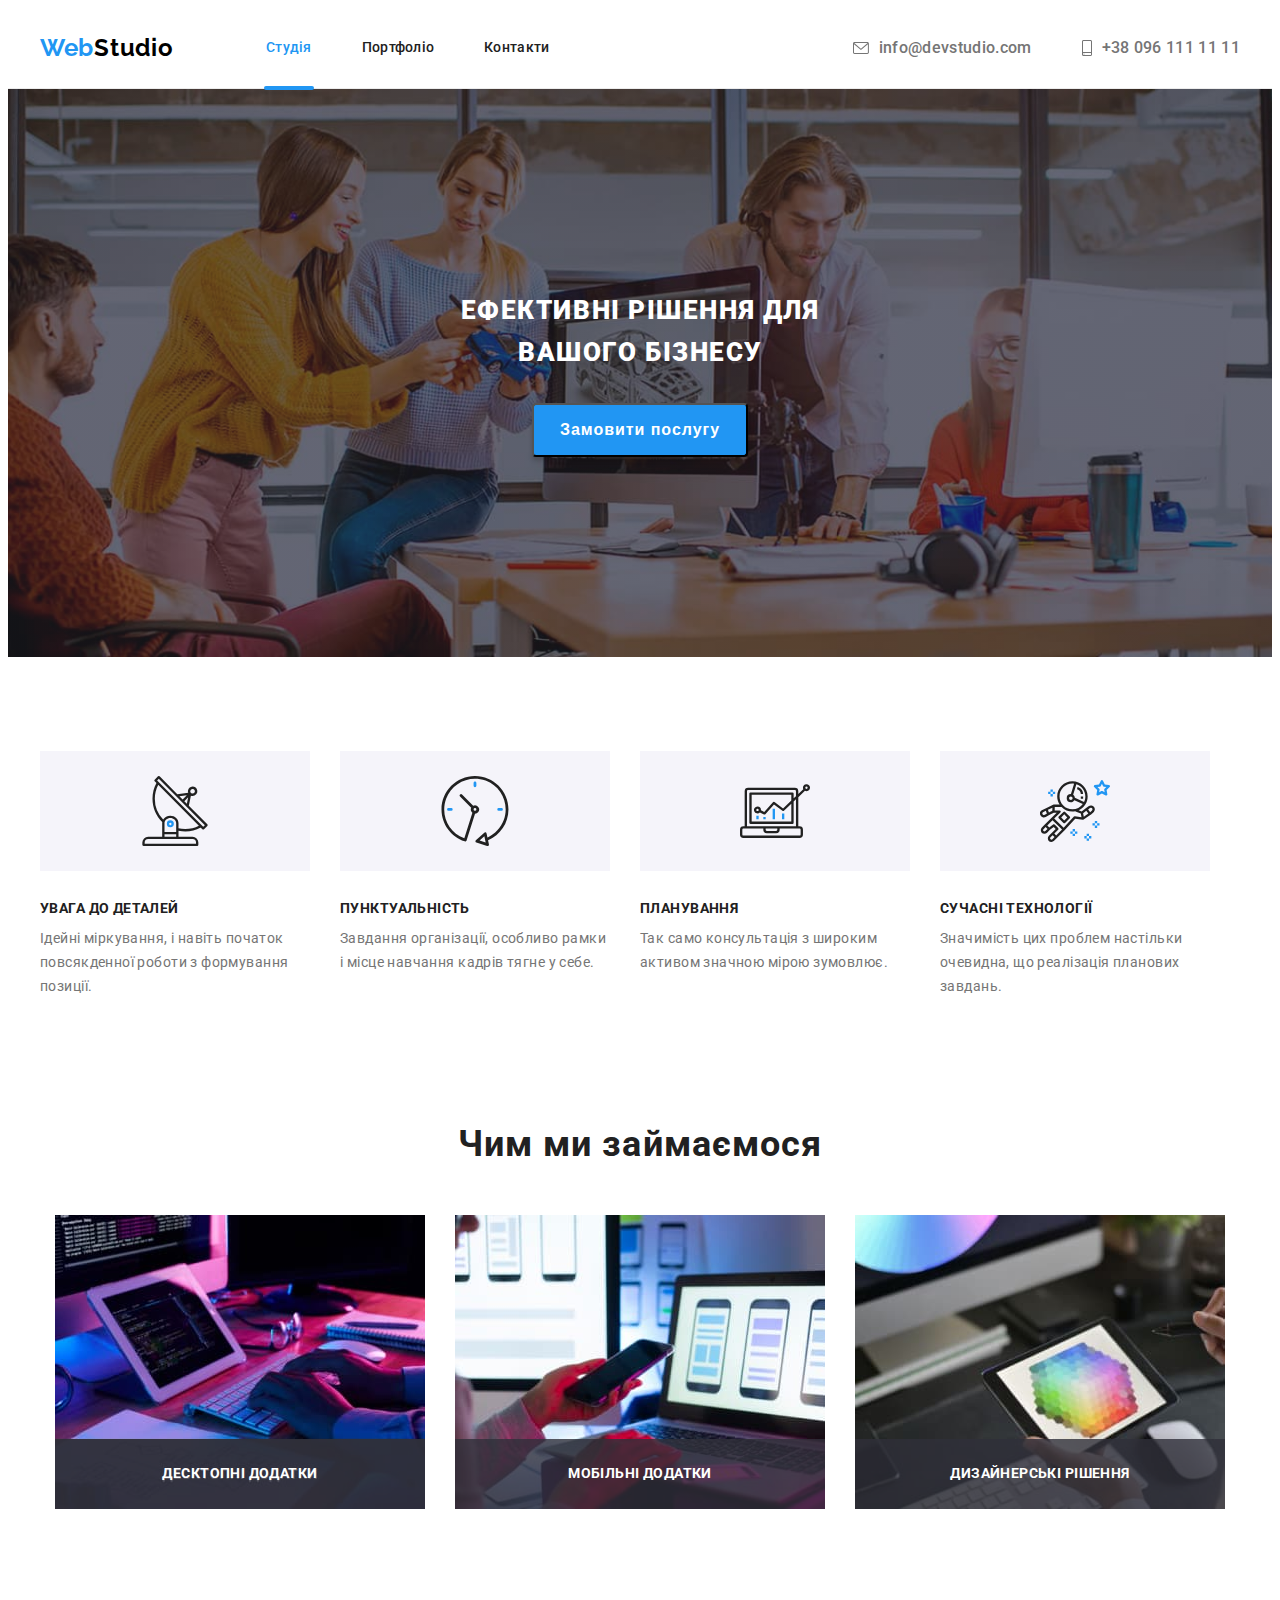
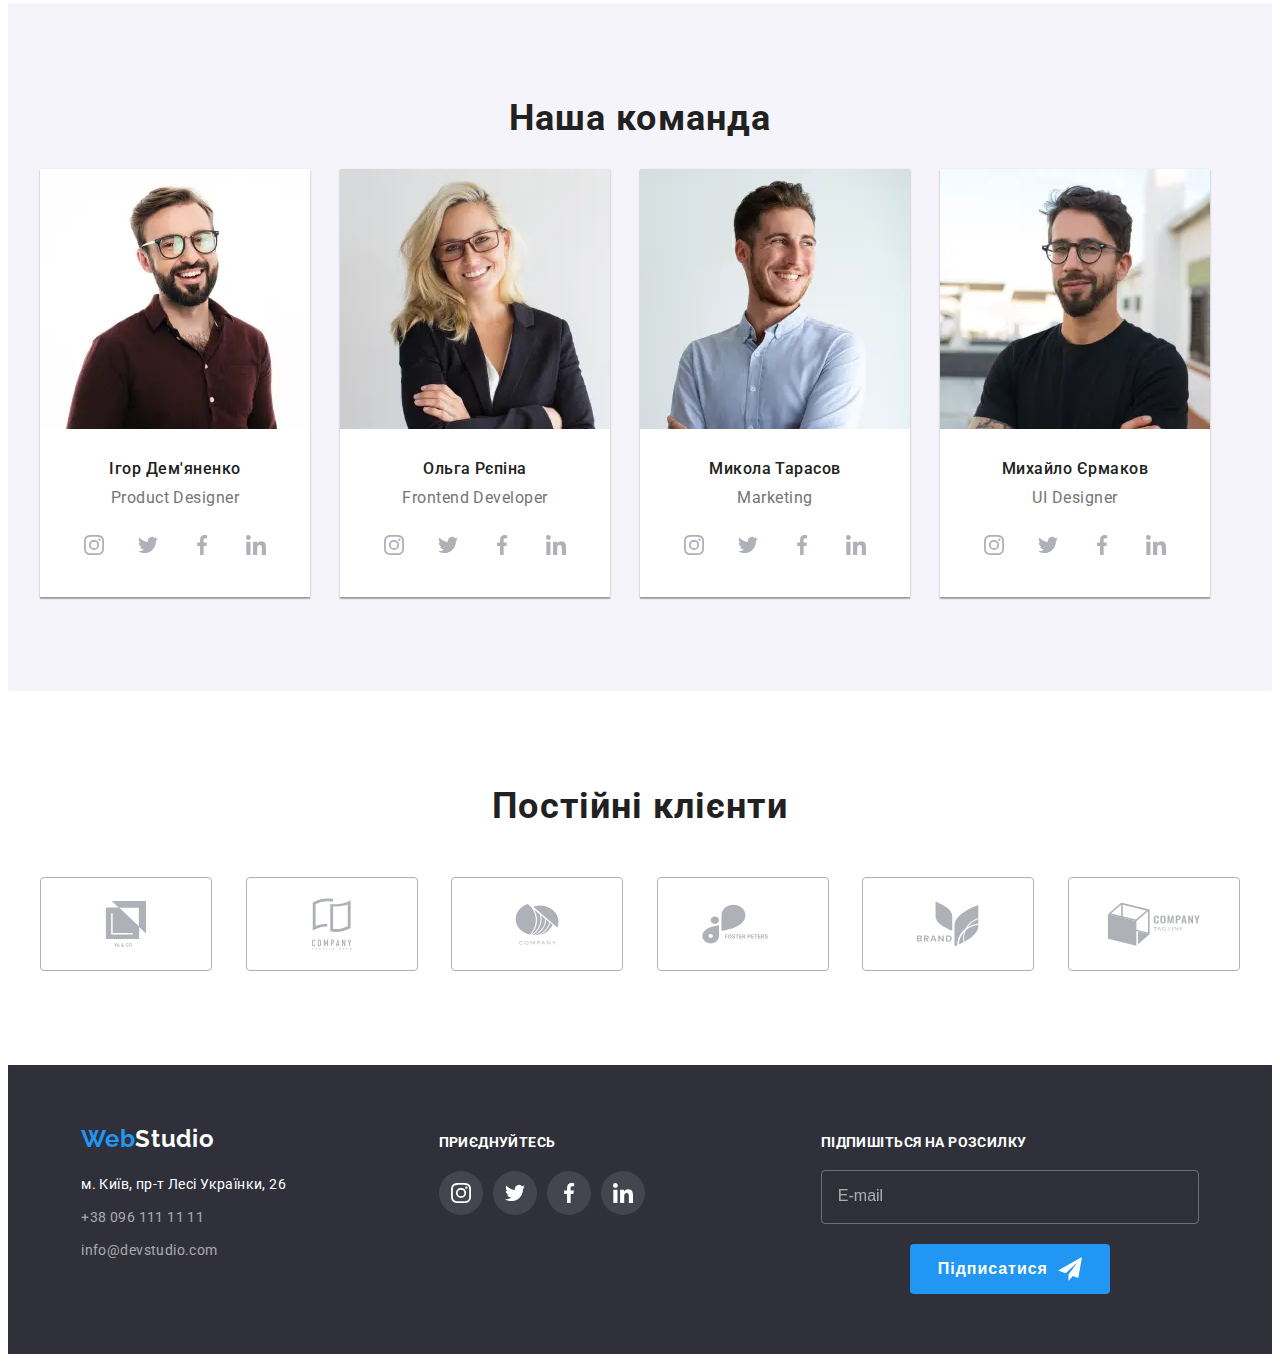
<file: index.html>
<!DOCTYPE html>
<html lang="uk">
  <head>
    <meta charset="UTF-8" />
    <meta http-equiv="X-UA-Compatible" content="IE=edge" />
    <meta name="viewport" content="width=device-width, initial-scale=1.0" />

    <link rel="preconnect" href="https://fonts.googleapis.com" />
    <link rel="preconnect" href="https://fonts.gstatic.com" crossorigin />
    <link
      href="https://fonts.googleapis.com/css2?family=Raleway:wght@700&family=Roboto:wght@400;500;700;900&display=swap"
      rel="stylesheet"
    />
    <link
      rel="stylesheet"
      href="https://cdnjs.cloudflare.com/ajax/libs/modern-normalize/1.1.0/modern-normalize.min.css"
      integrity="sha512-wpPYUAdjBVSE4KJnH1VR1HeZfpl1ub8YT/NKx4PuQ5NmX2tKuGu6U/JRp5y+Y8XG2tV+wKQpNHVUX03MfMFn9Q=="
      crossorigin="anonymous"
      referrerpolicy="no-referrer"
    />
        <link rel="stylesheet" href="./css/main.min.css" />

    <title>webstudio</title>
  </head>
  <body>
    <!-- header-->

    <header class="header">
      <div class="header__conteiner conteiner">
        <!-- <div class="header-mobail__conteiner"> -->
        <a class=" logo logo__header" href="./index.html"
            ><span class="logo__web">Web</span>Studio
          </a>
        <nav class="navigation">
          <ul class="navigation__list list">
            <li class="navigation__items">
              <a class="navigation__link link current " href="./index.html"
                >Студія
              </a>
            </li>
            <li class="navigation__items">
              <a class="navigation__link link " href="./portfolio_.html"
                >Портфоліо
              </a>
            </li>
            <li class="navigation__items">
              <a class="navigation__link link" href="">Контакти</a>
            </li>
          </ul>
        </nav>

        <button type="button" class="header__mobail-btn" data-menu-open>
          <svg class="header__mobail-icon" width="24px" height="16px">
            <use href="./images/spraite_optimaze.svg#icon-menu_24px-1"></use>
          </svg>

        </button>
        
        <ul class="contact list">
          <li class="contact__items">
            <a
              class="contact__link link "
              href="mailto:info@devstudio.com"
            >
              <svg   width="16" height="12">
                <use
                  href="./images/spraite_optimaze.svg#icon-envelope-hover"
                ></use>
              </svg>
              info@devstudio.com</a
            >
          </li>
          <li class="contact__items">
            <a class="contact__link link" href="tel:+380961111111">
              <svg  width="10" height="16">
                <use href="./images/spraite_optimaze.svg#icon-smartphone"></use>
              </svg>

              +38 096 111 11 11
            </a>
          </li>
        </ul>
      
       </div>
       <!-- mobail-menu -->

        <div class="mobail-menu is-open" data-menu>
          <div class="mobail-menu__conteiner">
            <nav class="mobail-menu__navigation">
              <ul class="mobail-menu__list list ">
                <li class="mobail-menu__items">
                  <a class="mobail-menu__link link current " href="./index.html"
                    >Студія
                  </a>
                </li>
                <li class="mobail-menu__items">
                  <a class="mobail-menu__link link " href="./portfolio_.html"
                    >Портфоліо
                  </a>
                </li>
                <li class="mobail-menu__items">
                  <a class="mobail-menu__link link" href="">Контакти</a>
                </li>
              </ul>
            </nav>
            <ul class="mobail-menu__contact">
              <li class="mobail-menu__items-contact ">
                <a class="mobail-menu__link-contact mobail-menu__tel " href="tel:+380961111111">
                  
    
                  +38 096 111 11 11
                </a>
              </li>
              <li class="mobail-menu__items-contact ">
                <a
                  class="mobail-menu__link-contact  "
                  href="mailto:info@devstudio.com"
                >
                  
                  info@devstudio.com</a
                >
              </li>
              
            </ul>
            <ul class="mobail-social">
                 
              <li class="mobail-social__items">
                <a href="" class="mobail-social__link ">
                  Instagram
                </a>
              </li>
              <li class="mobail-social__items ">
                <li class="mobail-social__items ">
                <a href="" class="mobail-social__link ">
                  Twitter
                </a>
              </li>
              <li class="mobail-social__items">
                <a href="" class="mobail-social__link">
                  Facebook 
                </a>
              </li>
              
              

              <li class="mobail-social__items">
                <a href="" class="mobail-social__link">
                  LinkedIn 
                </a>
              </li>
            </ul>
            <button type="button" class="mobail-menu__close-btn" data-menu-close>
              <svg class="mobail-menu__icone-close" width="18px" height="18px">
                <use href="./images/spraite_optimaze.svg#icon-close"></use>
              </svg>
            </button>
          </div>
        </div>
        
    </header>
    <main class="maine">


      <!--     Hero-->
      <section class="hero">
        <div class="hero__conteiner conteiner">
          <h1 class="hero__title">Ефективні рішення для вашого бізнесу</h1>
          <button class="hero__button button" type="button" data-modal-open>Замовити послугу</button>
        </div>
      </section>

      <!--benefits-->

      <section class="benefits section">
        <div class="benefits__conteiner conteiner">
          <h2 class=" visualy__hidden">Переваги</h2>
          <ul class="benefits__list list">
            <li class="benefits__items">
              <div class="benefits__picture">
                <svg class="benefits__icon" >
                  <use
                    href="./images/spraite_optimaze.svg#icon-antenna-1"
                  ></use>
                </svg>
              </div>

              <h3 class="benefits__title">УВАГА ДО ДЕТАЛЕЙ</h3>
              <p class="benefit__text">
                Ідейні міркування, і навіть початок повсякденної роботи з
                формування позиції.
              </p>
            </li>
            <li class="benefits__items">
              <div class="benefits__picture">
                <svg class="benefits__icon">
                  <use href="./images/spraite_optimaze.svg#icon-clock-1"></use>
                </svg>
              </div>
              <h3 class="benefits__title">ПУНКТУАЛЬНІСТЬ</h3>
              <p class="benefit__text">
                Завдання організації, особливо рамки і місце навчання кадрів
                тягне у себе.
              </p>
            </li>
            <li class="benefits__items">
              <div class="benefits__picture">
                <svg class="benefits__icon">
                  <use
                    href="./images/spraite_optimaze.svg#icon-diagram-1"
                  ></use>
                </svg>
              </div>
              <h3 class="benefits__title">ПЛАНУВАННЯ</h3>
              <p class="benefit__text">
                Так само консультація з широким активом значною мірою зумовлює.
              </p>
            </li>
            <li class="benefits__items">
              <div class="benefits__picture">
                <svg class="benefits__icon">
                  <use
                    href="./images/spraite_optimaze.svg#icon-astronaut-1"
                  ></use>
                </svg>
              </div>
              <h3 class="benefits__title">СУЧАСНІ ТЕХНОЛОГІЇ</h3>
              <p class="benefit__text">
                Значимість цих проблем настільки очевидна, що реалізація
                планових завдань.
              </p>
            </li>
          </ul>
        </div>
      </section>

      <!--Our Activity-->

      <section class="activity section">
        <div class="activity__conteiner conteiner">
          <h2 class="activity__title">Чим ми займаємося</h2>
          <ul class="activity__list list">
            <li class="activity__items">
              <img
                class="activity__img"
                src="./images/desctop.jpg"
                alt="Розробка сайтів"
                width="370"
              />
              <div class="activity__description">
                <h3 class="activity__text">Десктопні додатки</h3>
              </div>
            </li>
            <li class="activity__items">
              <img
                class="activity__img"
                src="./images/mobdod(1).jpg"
                alt="Розробка мобільних додатків"
                width="370"
              />
              <div class="activity__description">
                <h3 class="activity__text">Мобільні додатки</h3>
              </div>
            </li>
            <li class="activity__items">
              <img
                class="activity__img"
                src="./images/desaing.jpg"
                alt="Дизайн сатів"
                width="370"
              />
              <div class="activity__description">
                <h3 class="activity__text">Дизайнерські рішення</h3>
              </div>
            </li>
          </ul>
        </div>
      </section>


      <!------------------team-->


      <section class="team section">
        <div class="team__conteiner conteiner">
          <h2 class="team__title">Наша команда</h2>

          <ul class="team-list list">
            <li class="team-list__items">
              <picture>
                <source srcset="./images/demiyanenko-desk.webp 1x,
                ./images/demiyanenko-desk@2x.webp 2x"
                media="(min-width: 1200px)"
                type="image/webp"
                />
                <source srcset="./images/demiyanenko-desk(1).jpg 1x,
                ./images/demiyanenko-desk@2x(1).jpg 2x"
                media="(min-width: 1200px)"
                />
                <source srcset="./imagestabopt/img-demyanenko-tab.webp 1x,
                ./imagestabopt/img-demyanenko-top@2x.webp 2x"
                media="(min-width: 768px)"
                type="image/webp"
                />
                <source srcset="./imagestabopt/img-demyanenko-tab.jpg 1x,
                ./imagestabopt/img-demyanenko-tab@2x.jpg 2x"
                media="(min-width: 768px)"
                />
                
                <source srcset="./imagesmobopt/img-demyanenko-mob.webp 1x,
                ./imagesmobopt/img-demyanenko-mob@2x.webp 2x"
                media="(max-width: 767px)"
                type="image/webp"
                
                />
                <source srcset="./imagesmobopt/img-demyanenko-mob.jpg 1x,
                ./imagesmobopt/img-demyanenko-mob@2x.jpg 2x"
                media="(max-width: 767px)"
                />
               
                
                
                <img
                src="./images/demiyanenko-desk(1).jpg"
                alt="photodemynenko"
                class="team__img"
                
               />
              </picture>
              
              <div class="team-list__text-box">
                <h3 class="team-list__name">Ігор Дем'яненко</h3>
                <p class="team-list__description" lang="en">Product Designer</p>
                <ul class="social">
                 
                  


                  <li class="social__items">
                    <a href="" class="social__link">
                      <svg class="social__icon" width="20" height="20">
                        <use
                          href="./images/spraite_optimaze.svg#icon-instagram-2"
                        ></use>
                      </svg>
                    </a>
                  </li>
                  
                  


                  <li class="social__items">
                    <a href="" class="social__link">
                      <svg class="social__icon" width="20" height="20">
                        <use
                          href="./images/spraite_optimaze.svg#icon-twitter-1"
                        ></use>
                      </svg>
                    </a>
                  </li>

                  
                  

                  <li class="social__items">
                    <a href="" class="social__link">
                      <svg class="social__icon" width="20" height="20">
                        <use
                          href="./images/spraite_optimaze.svg#icon-facebook-1"
                        ></use>
                      </svg>
                    </a>
                  </li>
                  
                  

                  <li class="social__items">
                    <a href="" class="social__link">
                      <svg class="social__icon" width="20" height="20">
                        <use
                          href="./images/spraite_optimaze.svg#icon-linkedin-1"
                        ></use>
                      </svg>
                    </a>
                  </li>
                </ul>
              </div>
            </li>
            <li class="team-list__items">
              <picture>
                <source srcset="./images/repina-desk.webp 1x,
                ./images/repina-desk@2x.webp 2x"
                media="(min-width: 1200px)"
                type="image/webp"
                />
                <source srcset="./images/repina-desk(1).jpg 1x,
                ./images/repina-desk@2x(1).jpg 2x"
                media="(min-width: 1200px)"
                />
                <source srcset="./imagestabopt/img-repina-tab.webp 1x,
                ./imagestabopt/img-repina-tab@2x.webp 2x"
                media="(min-width: 768px)"
                type="image/webp"
                />
                <source srcset="./imagestabopt/img-demyanenko-tab.jpg 1x,
                ./imagestabopt/img-demyanenko-tab@2x.jpg 2x"
                media="(min-width: 768px)"
                />
                
                <source srcset="./imagesmobopt/img-repina-mob.webp 1x,
                ./imagesmobopt/img-repina-mob@2x.webp 2x"
                media="(max-width: 767px)"
                type="image/webp"
                
                />
                <source srcset="./imagesmobopt/img-repina-mob.jpg 1x,
                ./imagesmobopt/img-repina-mob@2x.jpg 2x"
                media="(max-width: 767px)"
                />
                            
                <img
                class="team__img"
                src="./images/repina-desk(1).jpg"
                alt="photorepina"
                />
              </picture>
             
              <div class="team-list__text-box">
                <h3 class="team-list__name">Ольга Рєпіна</h3>
                <p class="team-list__description" lang="en">Frontend Developer</p>
                <ul class="social">
                  
                  


                  <li class="social__items">
                    <a href="" class="social__link">
                      <svg class="social__icon" width="20" height="20">
                        <use
                          href="./images/spraite_optimaze.svg#icon-instagram-2"
                        ></use>
                      </svg>
                    </a>
                  </li>
                


                  <li class="social__items">
                    <a href="" class="social__link">
                      <svg class="social__icon" width="20" height="20">
                        <use
                          href="./images/spraite_optimaze.svg#icon-twitter-1"
                        ></use>
                      </svg>
                    </a>
                  </li>
                  


                  <li class="social__items">
                    <a href="" class="social__link">
                      <svg class="social__icon" width="20" height="20">
                        <use
                          href="./images/spraite_optimaze.svg#icon-facebook-1"
                        ></use>
                      </svg>
                    </a>
                  </li>
                  


                  <li class="social__items">
                    <a href="" class="social__link">
                      <svg class="social__icon" width="20" height="20">
                        <use
                          href="./images/spraite_optimaze.svg#icon-linkedin-1"
                        ></use>
                      </svg>
                    </a>
                  </li>
                </ul>
              </div>
            </li>
            <li class="team-list__items">
              <picture>
                <source srcset="./images/tarasov.webp 1x,
                ./images/tarasov@2x.webp 2x"
                media="(min-width: 1200px)"
                type="image/webp"
                />
                <source srcset="./images/tarasov(1).jpg 1x,
                ./images/tarasov@2x(1).jpg 2x"
                media="(min-width: 1200px)"
                />
                <source srcset="./imagestabopt/img-tarasov-tab.webp 1x,
                ./imagestabopt/img-tarasov-tab@2x.webp 2x"
                media="(min-width: 768px)"
                type="image/webp"
                />
                <source srcset="./imagestabopt/img-tarasov-tab.jpg 1x,
                ./imagestabopt/img-tarasov-tab@2x.jpg 2x"
                media="(min-width: 768px)"
                />
                
                <source srcset="./imagesmobopt/img-tarasov-mob.webp 1x,
                ./imagesmobopt/img-tarasov-mob@2x.webp 2x"
                media="(max-width: 767px)"
                type="image/webp"
                
                />
                <source srcset="./imagesmobopt/img-tarasov-mob.jpg 1x,
                ./imagesmobopt/img-tarasov-mob@2x.jpg 2x"
                media="(max-width: 767px)"
                />
               
                
                
                <img
                class="team__img"
                src="./images/tarasov(1).jpg"
                alt="phototarasov"
                
                />             
              </picture>
              
              <div class="team-list__text-box">
                <h3 class="team-list__name">Микола Тарасов</h3>
                <p class="team-list__description" lang="en">Marketing</p>
                <ul class="social">
                 


                  <li class="social__items">
                    <a href="" class="social__link">
                      <svg class="social__icon" width="20" height="20">
                        <use
                          href="./images/spraite_optimaze.svg#icon-instagram-2"
                        ></use>
                      </svg>
                    </a>
                  </li>
                 


                  <li class="social__items">
                    <a href="" class="social__link">
                      <svg class="social__icon" width="20" height="20">
                        <use
                          href="./images/spraite_optimaze.svg#icon-twitter-1"
                        ></use>
                      </svg>
                    </a>
                  </li>
                  


                  <li class="social__items">
                    <a href="" class="social__link">
                      <svg class="social__icon" width="20" height="20">
                        <use
                          href="./images/spraite_optimaze.svg#icon-facebook-1"
                        ></use>
                      </svg>
                    </a>
                  </li>
                  


                  <li class="social__items">
                    <a href="" class="social__link">
                      <svg class="social__icon" width="20" height="20">
                        <use
                          href="./images/spraite_optimaze.svg#icon-linkedin-1"
                        ></use>
                      </svg>
                    </a>
                  </li>
                </ul>
              </div>
            </li>
            <li class="team-list__items team-list__items--margin">
              <picture>
                <source srcset="./images/yermakov.webp 1x,
                ./images/yermakov@2x.webp 2x"
                media="(min-width: 1200px)"
                type="image/webp"
                />
                <source srcset="./images/yermakov(1).jpg 1x,
                ./images/yermakov@2x(1).jpg 2x"
                media="(min-width: 1200px)"
                />
                <source srcset="./imagestabopt/img-irmakov-tab.webp 1x,
                ./imagestabopt/img-irmakov-tab@2x.webp 2x"
                media="(min-width: 768px)"
                type="image/webp"
                />
                <source srcset="./imagestabopt/img-irmakov-tab.jpg 1x,
                ./imagestabopt/img-irmakov-tab@2x.jpg 2x"
                media="(min-width: 768px)"
                />
                
                <source srcset="./imagesmobopt/img-irmakov-mob.webp 1x,
                ./imagesmobopt/img-irmakov-mob@2x.webp 2x"
                media="(max-width: 767px)"
                type="image/webp"
                
                />
                <source srcset="./imagesmobopt/img-irmakov-mob.jpg 1x,
                ./imagesmobopt/img-irmakov-mob@2x.jpg 2x"
                media="(max-width: 767px)"
                />
                <img
                class="team__img"
                src="./images/yermakov(1).jpg"
                alt="photoermakov"
                
              />        
              </picture>
              
              <div class="team-list__text-box">
                <h3 class="team-list__name">Михайло Єрмаков</h3>
                <p class="team-list__description" lang="en">UI Designer</p>
                <ul class="social">
                  

                  <li class="social__items">
                    <a href="" class="social__link">
                      <svg class="social__icon" width="20" height="20">
                        <use
                          href="./images/spraite_optimaze.svg#icon-instagram-2"
                        ></use>
                      </svg>
                    </a>
                  </li>
                  
                  <li class="social__items">
                    <a href="" class="social__link">
                      <svg class="social__icon" width="20" height="20">
                        <use
                          href="./images/spraite_optimaze.svg#icon-twitter-1"
                        ></use>
                      </svg>
                    </a>
                  </li>
                  
                  <li class="social__items">
                    <a href="" class="social__link">
                      <svg class="social__icon" width="20" height="20">
                        <use
                          href="./images/spraite_optimaze.svg#icon-facebook-1"
                        ></use>
                      </svg>
                    </a>
                  </li>
                  
                  <li class="social__items">
                    <a href="" class="social__link">
                      <svg class="social__icon" width="20" height="20">
                        <use
                          href="./images/spraite_optimaze.svg#icon-linkedin-1"
                        ></use>
                      </svg>
                    </a>
                  </li>
                </ul>
              </div>
            </li>
          </ul>
        </div>
      </section>  
    
    
      <!-- partner company-->

      <section class="partner section">
        <div class="partner__conteiner conteiner">
          <h2 class="partner__title">Постійні клієнти</h2>

          <ul class="partner__list list">
            <li class="partner__items">
              <a href="" class="partner__link ">
                <svg class="partner__logo" width="42" height="46">
                  <use href="./images/spraite_optimaze.svg#icon-group"></use>
                </svg>
              </a>
            </li>
            <li class="partner__items">
              <a href="" class="partner__link ">
                <svg class="partner__logo" width="40" height="52">
                  <use href="./images/spraite_optimaze.svg#icon-group1"></use>
                </svg>
              </a>
            </li>
            <li class="partner__items">
              <a href="" class="partner__link ">
                <svg class="partner__logo" width="44" height="42">
                  <use href="./images/spraite_optimaze.svg#icon-group2"></use>
                </svg>
              </a>
            </li>
            <li class="partner__items">
              <a href="" class="partner__link ">
                <svg class="partner__logo" width="84" height="40">
                  <use href="./images/spraite_optimaze.svg#icon-group3"></use>
                </svg>
              </a>
            </li>
            <li class="partner__items">
              <a href="" class="partner__link ">
                <svg class="partner__logo" width="62" height="46">
                  <use href="./images/spraite_optimaze.svg#icon-group4"></use>
                </svg>
              </a>
            </li>
            <li class="partner__items">
              <a href="" class="partner__link ">
                <svg class="partner__logo" width="94" height="44">
                  <use href="./images/spraite_optimaze.svg#icon-group5"></use>
                </svg>
              </a>
            </li>
          </ul>
        </div>
      </section>
    </main> 


    <!--footer-->


     <footer class="footer">
      <div class="footer__conteiner conteiner">
        <div class="footer__box">
          <a class=" logo__footer logo " href="./index.html"
            ><span class="logo__web">Web</span>Studio
          </a>
          <address class="address">
            <ul class="address__contacts ">
              <li class="address__list" >
                <a
                  class="address__link address__link--white  "
                  target="_blank"
                  rel="noopener noreferrer"
                  href="https://www.google.com.ua/maps/place/%D0%B1%D1%83%D0%BB.+%D0%9B%D0%B5%D1%81%D0%B8+%D0%A3%D0%BA%D1%80%D0%B0%D0%B8%D0%BD%D0%BA%D0%B8,+26,+%D0%9A%D0%B8%D0%B5%D0%B2,+02000"
                >
                  м. Київ, пр-т Лесі Українки, 26
                </a>
              </li>
              <li class="address__list">
                <a class="address__link  " href="tel:+380961111111"
                  >+38 096 111 11 11
                </a>
              </li>
              <li class="address__list">
                <a class="address__link  " href="mailto:info@devstudio.com"
                  >info@devstudio.com</a
                >
              </li>
            </ul>
          </address>
        </div>
        <div class="communication">
          <b class="communication__text "> приєднуйтесь </b>

          <ul class="social social__footer ">
            
            <li>
              <a href="" class="social__link-footer">
                <svg class="social__icon-footer" width="20" height="20">
                  <use
                    href="./images/spraite_optimaze.svg#icon-instagram-2"
                  ></use>
                </svg>
              </a>
            </li>
           
            

            <li>
              <a href="" class="social__link-footer">
                <svg class="social__icon-footer" width="20" height="20">
                  <use
                    href="./images/spraite_optimaze.svg#icon-twitter-1"
                  ></use>
                </svg>
              </a>
            </li>
            
            

            <li>
              <a href="" class="social__link-footer">
                <svg class="social__icon-footer" width="20" height="20">
                  <use
                    href="./images/spraite_optimaze.svg#icon-facebook-1"
                  ></use>
                </svg>
              </a>
            </li>
            
            

            <li>
              <a href="" class="social__link-footer">
                <svg class="social__icon-footer" width="20" height="20">
                  <use
                    href="./images/spraite_optimaze.svg#icon-linkedin-1"
                  ></use>
                </svg>
              </a>
            </li>
          </ul>
        </div>


        <!--Fotter_form-->
       <form class="footer-form">
          <p class="footer-form__title">
            Підпишіться на розсилку
          </p>
          <div class="footer-form__box" >
          <input class="footer-form__field" type="email" name="user-email" required placeholder="E-mail">
        <button class="button__footer-form button" 
        type="submit">Підписатися<svg class="footer-form__icon" width="24px" height="24px">
          <use href="./images/spraite_optimaze.svg#icon-icon-send1"></use>
        </svg>
        </button>
        </div>
        </form>
      </div>
    </footer>

   <!--backdrop-->
     <div class="backdrop is-hidden " data-modal>
      <div class="modal">
        <button type="button" class="modal__btn" data-modal-close >
          <svg class="modal__icon" width="18px" height="18px">
            <use href="./images/spraite_optimaze.svg#icon-close"></use>
          </svg>
        </button>
            <!--Modal Form-->
        <form class="form-modal">
          <p class="form__title">
            Залиште свої дані, ми вам передзвонимо
          </p>
          <label class="label" >
                Ім'я
            <span class="label__box">
              <input type="text" class="label__field" name="user-name" >
              <svg class="label__icon" height="18px">
                <use href="./images/spraite_optimaze.svg#icon-Vector-modal-user">   </use>
              </svg>
            </span>
          </label>
          <label class="label">
              Телефон
          <span class="label__box">
            <input type="tel" class="label__field" name="user-phone" >
            <svg class="label__icon"  height="18px">
              <use href="./images/spraite_optimaze.svg#icon-Vector-modal-telefon">   </use>
            </svg>
          </span>
          </label>
          <label class="label">
            Пошта
            <span class="label__box">
             <input type="email" class="label__field" name="user-email" >
                  <svg class="label__icon"  height="18px">
                <use href="./images/spraite_optimaze.svg#icon-Vector-mail">   </use>
              </svg>
            </span>
          </label>

                <label class="coment">
                  Коментар
          <textarea name="comment" class="coment__field" placeholder="Введіть текст" ></textarea>
          </label>

          <div class="consent">
            <input type="checkbox" class="consent__field visualy__hidden" name="user-consent" id="id-cosent" required >
            <label class="consent__text" for="id-cosent">Погоджуюся з розсилкою та приймаю &nbsp; </label> 
            <a class="consent__link " href="">Умови договору</a>
          </div>
            <button type="submit" class="button__form button">Відправити</button>
        </form>
      </div>
    </div>
    <script src="./js/mobail.js"></script>
    <script src="./js/modal.js">
    </script>
  </body>
</html>
</file>
<file: css/main.min.css>
:root{--backgroundcolor__dark:#2F303A;--accent__color: #2196F3;--maine__color__secondery: #757575;--maine__color__dark: #212121;--fontfamily__praimary:"Roboto", sans-serif;--fontfamily__secondery:"Raleway", sans-serif;--maine__color__light:#FFFFFF;--backgraund__icon:#F5F4FA;--color__icon:#AFB1B8}.visualy__hidden{position:absolute;width:1px;height:1px;margin:-1px;border:0;padding:0;white-space:nowrap;clip-path:inset(100%);clip:rect(0 0 0 0);overflow:hidden}.button__footer-form,.button__form{border-radius:4px;background-color:var(--accent__color);font-weight:700;font-size:16px;line-height:1.87;letter-spacing:.06em;color:var(--maine__color__light);transition:background-color 250ms cubic-bezier(0.4, 0, 0.2, 1)}.partner__link,.mobail-social__link,.mobail-menu__link-contact,.mobail-menu__link,.experience__link,.consent__link,.address__link,.logo{text-decoration:none}.mobail-social__items,.mobail-menu__contact,.mobail-menu__list,.experience,.potrfolio-nav__list,.address__contacts,.social__items,.social{list-style:none}.communication__text,.address__link{font-style:normal}body{font-family:var(--fontfamily__praimary);color:var(--maine__color__dark)}h1,h2,h3,h4,p{margin-top:0;margin-bottom:0}ul,ol{margin-top:0;margin-bottom:0;padding-left:0}img{display:block}.link{text-decoration:none}.list{list-style:none}.conteiner{padding-left:15px;padding-right:15px}.section{padding:94px 0}.button{border-radius:4px;background-color:var(--accent__color);font-weight:700;font-size:16px;line-height:1.87;letter-spacing:.06em;color:var(--maine__color__light);transition:background-color 250ms cubic-bezier(0.4, 0, 0.2, 1)}.conteiner{padding:0 15px}@media screen and (min-width: 480px){.conteiner{margin:0 auto;width:480px}}@media screen and (min-width: 768px){.conteiner{display:flex;width:768px}}@media screen and (min-width: 1200px){.conteiner{width:1200px}}.logo__web{font-family:var(--fontfamily__secondery);font-weight:700;font-size:24px;line-height:1.17;letter-spacing:.03em;color:var(--accent__color);font-weight:700}.logo{width:134px;height:28px;display:block;font-weight:700;font-size:24px;line-height:1.17;letter-spacing:.03em;color:#000;font-family:var(--fontfamily__secondery)}@media screen and (min-width: 768px){.navigation{display:flex;align-items:center}.navigation__items:not(:last-child){margin-right:50px}.navigation__list{display:inline-flex}}.navigation__link{position:relative;display:flex;padding:32px 0;font-weight:500;font-size:14px;line-height:1.14;letter-spacing:.02em;color:var(--maine__color__dark);transition:color 250ms cubic-bezier(0.4, 0, 0.2, 1)}.navigation__link.current{color:var(--accent__color)}.navigation__link:hover,.navigation__link:focus{color:var(--accent__color)}@media screen and (min-width: 768px){.contact{display:flex;flex-direction:column}.contact__items{display:flex;align-items:center}.contact__items:not(:last-child){margin-bottom:10px}.contact__items svg{margin-right:10px;fill:currentColor}.contact__link{margin:0;margin-right:auto;display:flex;justify-content:center;align-items:center;transition:color 250ms cubic-bezier(0.4, 0, 0.2, 1);line-height:1.14;letter-spacing:.02em;color:var(--maine__color__secondery);font-weight:500}.contact__link:hover,.contact__link:focus{color:var(--accent__color)}}@media screen and (min-width: 1200px){.contact{flex-direction:row;margin-left:auto}.contact__items:not(:last-child){margin-right:50px;margin-bottom:0px}.contact__items svg{margin-right:10px;fill:currentColor}}.social{display:flex;justify-content:space-between}.social__link{display:flex;justify-content:center;align-items:center;width:44px;height:44px;border-radius:50%;color:#afb1b8;background-color:inherit;transition:color 250ms cubic-bezier(0.4, 0, 0.2, 1),background-color 250ms cubic-bezier(0.4, 0, 0.2, 1)}.social__link:hover,.social__link:focus{background-color:var(--accent__color);color:var(--maine__color__light)}.social__icon{fill:currentColor}.address{margin-right:70px}.address__contacts a:hover,.address__contacts a:focus{color:var(--accent__color)}.address__list:not(:last-child){margin-bottom:9px}.address__link{transition:color 250ms cubic-bezier(0.4, 0, 0.2, 1);font-size:14px;line-height:1.71;letter-spacing:.03em;color:rgba(255,255,255,.6)}.address__link--white{color:var(--maine__color__light)}.backdrop{position:fixed;top:0;left:0;padding:0 15px 0 15px;width:100vw;height:100vh;opacity:1;transition:opacity 250ms cubic-bezier(0.4, 0, 0.2, 1),visibility 250ms cubic-bezier(0.4, 0, 0.2, 1);background-color:rgba(0,0,0,.2);position:fixed}.backdrop.is-hidden{visibility:hidden;pointer-events:none;opacity:0}@media screen and (max-width: 767px){.backdrop{padding-top:94px}}@media screen and (min-width: 768px){.backdrop{padding-top:208px}}.backdrop.is-hidden .modal{position:absolute;top:50%;left:50%;transform:translate(-50%, -50%) scale(1.2);opacity:0}.modal{position:relative;margin:0 auto 0 auto;max-width:450px;padding:40px;height:609px;background-color:var(--maine__color__light);opacity:1;transition:transform 250ms cubic-bezier(0.4, 0, 0.2, 1),opacity 250ms cubic-bezier(0.4, 0, 0.2, 1)}.modal__btn{position:absolute;top:8px;right:8px;width:30px;height:30px;display:flex;justify-content:center;align-items:center;padding:0px;border-radius:50%;border:1px solid rgba(0,0,0,.1);background-color:var(--maine__color__light);color:var(--maine__color__dark);transition:color 250ms cubic-bezier(0.4, 0, 0.2, 1);cursor:pointer}.modal__btn:hover,.modal__btn:focus{color:var(--accent__color)}.modal__icon{fill:currentColor}@media screen and (min-width: 1200px){.modal{position:absolute;left:50%;top:50%;width:523px;transform:translate(-50%, -50%);width:528px;padding:40px;height:581px}}.form__title{margin-bottom:12px;font-weight:700;font-size:20px;line-height:1.15;text-align:center;letter-spacing:.03em;color:#212121;text-align:center}.label{margin-bottom:10px;display:block;line-height:1.17;letter-spacing:.01em;color:var(--maine__color__secondery);font-size:12px}.label__box{position:relative;margin-top:4px;display:block}.label__field{width:100%;height:40px;outline:none;display:block;border:1px solid rgba(33,33,33,.2);padding-left:35px;transition:border 250ms cubic-bezier(0.4, 0, 0.2, 1);border-radius:4px}.label__field:hover{cursor:pointer}.label__field:focus{border:1px solid var(--accent__color)}.label__icon{top:50%;left:12px;transform:translateY(-50%);position:absolute;transition:fill 250ms cubic-bezier(0.4, 0, 0.2, 1);width:18px}.label__field:focus+.label__icon{fill:var(--accent__color)}.coment{margin-bottom:20px;display:block;line-height:1.17;letter-spacing:.01em;color:var(--maine__color__secondery);font-size:12px}.coment__field{display:block;padding:12px 16px;width:100%;height:120px;resize:none;margin-top:4px;border:1px solid rgba(33,33,33,.2);border-radius:4px;transition:border 250ms cubic-bezier(0.4, 0, 0.2, 1);outline:none;font-size:12px}.coment__field:hover{cursor:pointer}.coment__field:focus{border:1px solid var(--accent__color)}.coment__field::placeholder{line-height:14px;letter-spacing:.01em;color:rgba(117,117,117,.5)}.consent{align-items:center;margin-bottom:30px;display:flex;font-weight:400;font-size:12px;line-height:14px;letter-spacing:.03em}.consent__text{align-items:center;display:flex}.consent__text:hover{cursor:pointer}.consent__text::before{display:inline-block;margin-right:7px;content:"";height:15px;border:1px solid var(--maine__color__dark);width:16px;line-height:1.17;letter-spacing:.03em;transition:background-image 250ms cubic-bezier(0.4, 0, 0.2, 1),border-color 250ms cubic-bezier(0.4, 0, 0.2, 1);font-size:14px}.consent__field:checked+.consent__text::before{background-position:center;background-image:url(../images/icon\ check-blue\(1\).svg)}.consent__field:focus+.consent__text::before{border-color:#2196f3}.consent__field:focus .consent__text::before{border-color:var(--accent__color)}.consent__link{text-decoration:underline;color:var(--accent__color)}.button__form{min-width:200px;height:50px;margin-left:auto;margin-right:auto;padding:10px;border:none;display:block}.button__form:hover{cursor:pointer;background-color:#188ce8}@media screen and (max-width: 767px){.consent__text{font-weight:400;font-size:12px;line-height:14px;letter-spacing:.03em}}@media screen and (min-width: 768px){.consent__text{font-weight:400;font-size:12px;line-height:14px;letter-spacing:.03em}}@media screen and (min-width: 1200px){.consent__text{font-weight:400;font-size:14px;line-height:24px;letter-spacing:.03em}}.potrfolio-nav__list{display:flex;justify-content:center;flex-wrap:wrap;margin-bottom:50px}.potrfolio-nav_items:not(:last-child){margin-right:8px}.potrfolio-nav_items{display:block}.potrfolio-nav__button{display:flex;padding:6px 22px;background-color:#f5f4fa;font-weight:500;font-size:16px;line-height:1.63;letter-spacing:.03em;color:var(--maine__color__dark);border:none;transition:background-color 250ms cubic-bezier(0.4, 0, 0.2, 1),color 250ms cubic-bezier(0.4, 0, 0.2, 1),box-shadow 250ms cubic-bezier(0.4, 0, 0.2, 1);cursor:pointer}.potrfolio-nav__button:hover,.potrfolio-nav__button:focus{background-color:var(--accent__color);color:var(--maine__color__light);box-shadow:0px 3px 1px rgba(0,0,0,.1),0px 1px 2px rgba(0,0,0,.08),0px 2px 2px rgba(0,0,0,.12)}@media screen and (max-width: 767px){.potrfolio-nav__button{display:block}.potrfolio-nav__list{justify-content:start}.potrfolio-nav_items:not(:last-child){margin-bottom:15px}}.experience{display:flex;flex-wrap:wrap;margin-left:-30px;margin-top:-30px;border-color:#eee;border-bottom:1px}.experience__items{margin-left:30px;margin-top:30px;padding:0px}.experience__link{display:block;transition:box-shadow 250ms cubic-bezier(0.4, 0, 0.2, 1);margin:0px;padding:0px}.experience__link:hover,.experience__link:focus{box-shadow:0px 1px 1px rgba(0,0,0,.12),0px 4px 4px rgba(0,0,0,.06),1px 4px 6px rgba(0,0,0,.16)}.experience__box{position:relative;overflow:hidden}.overley{display:flex;justify-content:center;align-items:center;position:absolute;bottom:-100%;left:0;width:100%;height:100%;background-color:rgba(33,150,243,.9);opacity:0;visibility:hidden;pointer-events:none;transition:transform 250ms cubic-bezier(0.4, 0, 0.2, 1),opacity 250ms cubic-bezier(0.4, 0, 0.2, 1),visibility 250ms cubic-bezier(0.4, 0, 0.2, 1),pointer-events 250ms cubic-bezier(0.4, 0, 0.2, 1)}.experience__link:hover .overley,.experience__link:focus .overley{transform:translateY(-100%);opacity:1;visibility:visible;pointer-events:all}.overley__text{padding:64px 24px;font-weight:400;font-size:18px;line-height:1.56;letter-spacing:.03em;color:var(--maine__color__light)}.experience__description{margin-top:20px;padding:20px 20px;border-right:1px solid #eee;border-bottom:1px solid #eee;border-left:1px solid #eee}.experience__title{display:block;margin-bottom:4px;width:100%;font-weight:700;font-size:18px;line-height:2;letter-spacing:.06em;color:var(--maine__color__dark)}.experience__product{font-weight:400;font-size:16px;line-height:1.87;letter-spacing:.03em;color:var(--maine__color__secondery)}@media screen and (max-width: 767px){.experience__items{max-width:450px}.experience__box{max-width:450px}.experience__img{display:block;max-width:100%;height:auto}}@media screen and (min-width: 768px){.experience__items{width:354px}.experience__box{width:354px}}@media screen and (min-width: 1200px){.experience__items{width:370px}.experience__box{max-width:370px}}.mobail-menu.is-open{opacity:0;visibility:hidden}.mobail-menu{position:fixed;top:0;right:0;width:100%;height:100vw;z-index:200;opacity:1}.mobail-menu__conteiner{padding-top:48px;padding-left:40px;padding-bottom:48px;background-color:var(--maine__color__light)}.mobail-menu__close-btn{position:absolute;top:10px;right:15px;border:none;background-color:rgba(0,0,0,0)}.mobail-menu__close-btn:hover,.mobail-menu__close-btn:focus{color:var(--accent__color);cursor:pointer}.mobail-menu__icone-close{fill:currentColor}.mobail-menu__list{margin-bottom:302px}.mobail-menu__link{color:var(--maine__color__dark);font-weight:500;font-size:40px;line-height:47px;letter-spacing:.02em}.mobail-menu__link:hover,.mobail-menu__link:focus{color:var(--accent__color)}.mobail-menu__items:not(:last-child){margin-bottom:32px}.mobail-menu__contact{margin-bottom:64px}.mobail-menu__items-contact:not(:last-child){margin-bottom:32px}.mobail-menu__link-contact{color:var(--maine__color__secondary)}.mobail-menu__link-contact:hover,.mobail-menu__link-contact:focus{color:var(--accent__color)}.mobail-menu__tel{font-weight:500;font-size:34px;line-height:40px;letter-spacing:.02em;color:var(--accent__color)}.mobail-social{display:flex}.mobail-social__items:not(:last-child){margin-right:20px}.mobail-social__link{display:block;color:var(--accent__color)}.current{color:var(--accent__color)}.header{position:relative}.header__conteiner{display:flex;justify-content:space-between;align-items:center}.logo__header{display:block}@media screen and (max-width: 767px){.header{padding-top:10px;padding-bottom:10px}.navigation{display:none}.contact{display:none}.header__mobail-btn{margin:0;padding:0;line-height:0;display:flex;align-items:center;width:40px;height:40px;border:none;background-color:rgba(0,0,0,0)}.header__mobail-btn:hover,.header__mobail-btn:focus{color:var(--accent__color);cursor:pointer}.header__mobail-icon{margin:0 auto;fill:currentColor}}@media screen and (min-width: 768px){.navigation{display:flex}.contact{display:flex}.header__mobail-btn{display:none}.header{border-bottom:1px solid #ececec}.current::after{content:"";position:absolute;bottom:-2px;left:-4%;display:inline-block;width:108%;height:4px;background-color:var(--accent__color);border-radius:2px}}@media screen and (min-width: 1200px){.logo__header{margin-right:92px}}.hero{display:flex;align-items:center;background-color:var(--backgroundcolor__dark);margin:0 auto 0 auto;max-width:480px;max-height:400px;background-image:linear-gradient(rgba(47, 48, 58, 0.4), rgba(47, 48, 58, 0.4)),url(../imagesmobopt/hero-mob-img.jpg);background-repeat:no-repeat;background-size:cover;background-position:center;padding-top:200px;padding-bottom:200px}@media(min-device-pixel-ratio: 2),(min-resolution: 192dpi),(min-resolution: 2dppx){.hero{background-image:linear-gradient(rgba(47, 48, 58, 0.4), rgba(47, 48, 58, 0.4)),url(../imagesmobopt/hero-mob-img@2x.jpg)}}.hero__conteiner{text-align:center}.hero__title{display:block;margin-bottom:30px;max-width:480px;margin-left:auto;margin-right:auto;font-weight:900;font-size:26px;line-height:42px;text-transform:uppercase;text-align:center;letter-spacing:.06em;color:var(--maine__color__light)}.hero__button{min-width:216px;padding:10px;box-shadow:0 4px 4px rgba(0,0,0,.15)}.hero__button:hover,.hero__button:focus{background-color:#188ce8;cursor:pointer}@media screen and (min-width: 768px){.hero{max-width:768px;background-image:linear-gradient(rgba(47, 48, 58, 0.4), rgba(47, 48, 58, 0.4)),url(../imagestabopt/Header_img.jpg)}}@media screen and (min-width: 768px)and (min-device-pixel-ratio: 2),screen and (min-width: 768px)and (min-resolution: 192dpi),screen and (min-width: 768px)and (min-resolution: 2dppx){.hero{background-image:linear-gradient(rgba(47, 48, 58, 0.4), rgba(47, 48, 58, 0.4)),url(../imagestabopt/Header_img@2x.jpg)}}@media screen and (min-width: 768px){.hero__conteiner{display:flex;flex-direction:column;align-items:center}}@media screen and (min-width: 768px){.hero__button{width:200px}}@media screen and (min-width: 1200px){.hero{max-width:1600px;padding:200px 0 200px 0;background-image:linear-gradient(rgba(47, 48, 58, 0.4), rgba(47, 48, 58, 0.4)),url(../images/heroiImg.jpg)}}@media screen and (min-width: 1200px)and (min-device-pixel-ratio: 2),screen and (min-width: 1200px)and (min-resolution: 192dpi),screen and (min-width: 1200px)and (min-resolution: 2dppx){.hero{background-image:linear-gradient(rgba(47, 48, 58, 0.4), rgba(47, 48, 58, 0.4)),url(../images/hero@2x.jpg)}}.benefits{margin-bottom:60px;padding-bottom:0;padding-top:60px}.benefits__items{max-width:450px}.benefits__picture{display:flex;justify-content:center;align-items:center;height:120px;background-color:var(--backgraund__icon);margin-bottom:30px}.benefits__icon{width:70px;height:70px}.benefits__title{display:flex;margin-bottom:10px;justify-content:center;font-weight:700;font-size:14px;line-height:1.14;letter-spacing:.03em;text-transform:uppercase;color:var(--maine__color__dark)}.benefit__text{font-weight:400;font-size:14px;line-height:1.71;letter-spacing:.03em;color:var(--maine__color__secondery)}@media screen and (max-width: 767px){.benefits__items:not(:last-child){margin-bottom:30px}}@media screen and (min-width: 768px){.benefits{margin-bottom:60px}.benefits__list{display:flex;flex-wrap:wrap;margin-left:-30px}.benefits__items{flex-basis:354px;margin-left:30px}.benefits__items:nth-child(-n+2){margin-bottom:30px}.benefits__title{justify-content:flex-start}}@media screen and (min-width: 1200px){.benefits__list{display:flex;flex-wrap:nowrap;margin-left:-30px}.benefits__items{flex-basis:270px;margin-left:30px;margin-bottom:0}.benefits{margin-bottom:0;padding-bottom:0;padding-top:94px}}.activity__conteiner{display:flex;flex-direction:column;align-items:center}.activity__title{margin-bottom:50px;text-align:center;font-weight:700;font-size:36px;line-height:1.17;letter-spacing:.03em;color:var(--maine__color__dark)}.activity__list{display:flex;margin-left:-30px}.activity__items{position:relative;margin-left:30px}.activity__description{display:flex;justify-content:center;align-items:center;position:absolute;bottom:0;z-index:2;height:70px;width:100%;background-color:rgba(47,48,58,.8)}.activity__text{font-weight:700;font-size:14px;line-height:1.14;text-align:center;letter-spacing:.03em;text-transform:uppercase;color:var(--maine__color__light)}@media screen and (max-width: 767px){.activity{display:none}}@media screen and (min-width: 768px){.activity{display:none}}@media screen and (min-width: 1200px){.activity{display:block}}.team{padding:60px 0 60px 0;background-color:#f5f4fa}.team__conteiner{display:flex;flex-direction:column}.team__title{display:block;margin-bottom:30px;text-align:center;font-weight:700;font-size:36px;line-height:1.17;letter-spacing:.03em;color:var(--maine__color__dark)}.team-list{display:block}.team-list__items{max-width:450px;box-shadow:0px 1px 3px rgba(0,0,0,.12),0px 1px 1px rgba(0,0,0,.14),0px 2px 1px rgba(0,0,0,.2);background-color:var(--maine__color__light)}.team-list__text-box{margin:0 auto;max-width:270px;padding-top:30px;padding-bottom:30px;padding-left:32px;padding-right:32px}.team-list__name{margin-bottom:10px;text-align:center;font-weight:500;font-size:16px;line-height:19px;letter-spacing:.03em;color:var(--maine__color__dark)}.team-list__description{margin-bottom:16px;text-align:center;font-weight:400;font-size:16px;line-height:1.19;letter-spacing:.03em;color:var(--maine__color__secondery)}@media screen and (max-width: 767px){.team__img{display:block;max-width:100%;height:auto}.team-list__items:not(:last-child){margin-bottom:30px}}@media screen and (min-width: 768px){.team-list{display:flex;flex-wrap:wrap;margin-left:-30px}.team-list__items{width:354px;margin-left:30px;box-shadow:0px 1px 3px rgba(0,0,0,.12),0px 1px 1px rgba(0,0,0,.14),0px 2px 1px rgba(0,0,0,.2);background-color:var(--maine__color__light)}.team-list__items:nth-child(-n+2){margin-bottom:30px}}@media screen and (min-width: 1200px){.team__img{width:270px}.team{padding:94px 0px}.team-list__items{margin-bottom:0px;width:270px}.team-list__items:nth-child(n-2){margin-bottom:0px}}.partner{padding:60px 0}.partner__title{margin-bottom:30px;font-weight:700;font-size:36px;line-height:1.17;text-align:center;letter-spacing:.03em}.partner__list{display:flex;flex-wrap:wrap;align-items:center;margin-left:-30px;margin-bottom:-30px}.partner__items{margin-left:30px;margin-bottom:30px}.partner__link{width:210px;height:92px;display:flex;justify-content:center;align-items:center;transition:color 250ms cubic-bezier(0.4, 0, 0.2, 1),border-color 250ms cubic-bezier(0.4, 0, 0.2, 1);border-radius:4px;border:1px solid;border-color:var(--color__icon);color:var(--color__icon)}.partner__link:hover,.partner__link:focus{border:1px solid;border-color:var(--accent__color)}.partner__link:hover,.partner__link:focus{color:var(--accent__color)}.partner__logo{fill:currentColor}@media screen and (min-width: 768px){.partner__conteiner{display:flex;flex-direction:column}.partner__list{display:flex;margin-left:-30px;margin-bottom:-30px}.partner__items{margin-left:30px;margin-bottom:30px}.partner__link{width:226px}.partner__title{display:block;width:100%}}@media screen and (min-width: 1200px){.partner{padding:94px 0}.partner__title{margin-bottom:50px}.partner__link{width:170px}.partner__list{flex-direction:row;justify-content:space-between;margin-left:-30px;margin-bottom:-30px}.partner__items{margin-left:30px;margin-bottom:30px}}.footer{padding:60px 0;background-color:var(--backgroundcolor__dark)}.logo__footer{margin-bottom:20px;color:var(--maine__color__light)}.communication__text{display:block;margin-bottom:20px;font-weight:700;font-size:14px;line-height:1.14;letter-spacing:.03em;text-transform:uppercase;color:#fff}.social__footer{min-width:206px}.social__link-footer{display:flex;justify-content:center;align-items:center;width:44px;height:44px;transition:background-color 250ms cubic-bezier(0.4, 0, 0.2, 1);border-radius:50%;background-color:rgba(255,255,255,.1);color:var(--maine__color__light)}.social__link-footer:hover,.social__link-footer:focus{background-color:var(--accent__color)}.social__icon-footer{fill:currentColor}@media screen and (max-width: 767px){.footer__box{margin-bottom:60px}.logo__footer{margin:0 auto 20px auto}.address{margin:0 auto}.address__contacts{margin:0 auto}.address__link{display:block;text-align:center}.communication{display:flex;flex-direction:column;align-items:center;margin-bottom:60px}}@media screen and (min-width: 768px){.footer__conteiner{display:flex;flex-wrap:wrap;align-items:baseline;justify-content:space-around}.footer__box{margin-bottom:60px}.logo__footer{margin:0 auto 20px auto}.address{margin:0 auto}.address__contacts{display:block;margin:0 auto}.communication{display:flex;flex-direction:column;align-items:center;margin-bottom:60px}.address__link{display:block;text-align:center}}@media screen and (min-width: 1200px){.footer__box{margin-bottom:0px;margin-right:70px}.address__link{text-align:start}.logo__footer{margin:0 0 20px 0}.communication{align-items:flex-start}}.footer-form{display:flex;flex-direction:column;align-items:center}.footer-form__title{margin-bottom:20px;font-weight:700;font-size:14px;line-height:16px;letter-spacing:.03em;text-transform:uppercase;color:var(--maine__color__light)}.footer-form__field{width:450px;height:50px;background-color:inherit;padding-left:16px;outline:0;border:1px solid rgba(255,255,255,.3);filter:drop-shadow(0px 4px 4px rgba(0, 0, 0, 0.15));border-radius:4px;color:var(--maine__color__light);transition:border-color 250ms cubic-bezier(0.4, 0, 0.2, 1)}.footer-form__field:hover{cursor:pointer}.footer-form__field:focus{border-color:var(--accent__color)}.footer-form__field::placeholder{font-size:16px;line-height:20px;color:rgba(255,255,255,.6)}.button__footer-form{position:relative;display:inline-block;min-width:200px;margin-left:12px;padding:10px 62px 10px 28px;border:none}.button__footer-form:hover,.button__footer-form:focus{cursor:pointer;background-color:#188ce8}.footer-form__icon{position:absolute;top:50%;right:28px;transform:translateY(-50%)}@media screen and (max-width: 767px){.footer-form__field{display:block;margin:0 auto 20px auto;padding:0;max-width:100%}.footer-form__box{width:100%}.button__footer-form{display:block;margin:0 auto}}@media screen and (min-width: 768px){.footer-form__box{flex-direction:column}.button__footer-form{display:block;margin:0 auto 0 auto}.footer-form__field{margin-bottom:20px}}@media screen and (min-width: 1200px){.footer-form{margin-left:94px}.footer-form__title{margin-right:auto}.footer-form__field{width:358px}}.potrfolio{padding-top:60px;padding-bottom:60px}.potrfolio__conteiner{display:flex;flex-direction:column}/*# sourceMappingURL=main.min.css.map */
</file>
